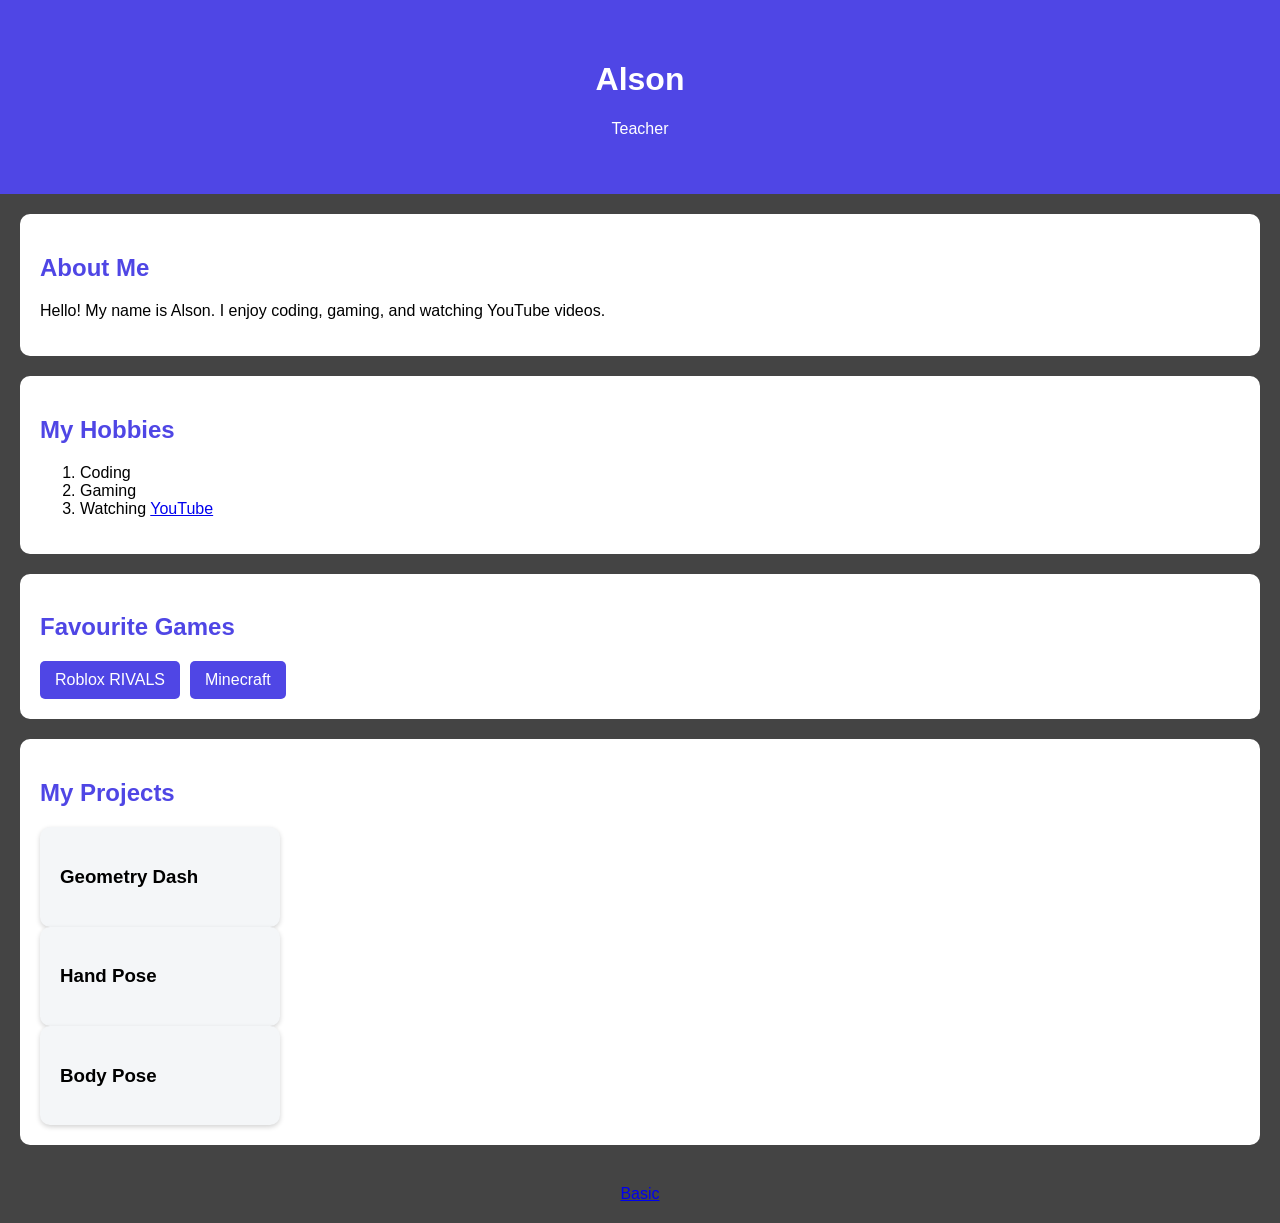
<file: index.html>
<!doctype html>
<html>
  <head>
    <title>Alson's Website</title>
    <link rel="stylesheet" href="style.css">
  </head>

  <body>
    <header>
      <h1>Alson</h1>
      <p>Teacher</p>
    </header>

    <!-- About me -->
    <section>
      <h2>About Me</h2>

      <p>
        Hello! My name is Alson. I enjoy coding, gaming, and watching YouTube videos.
      </p>
    </section>

    <!-- My Hobbies -->
    <section>
      <h2>My Hobbies</h2>
      <ol>
        <li>Coding</li>
        <li>Gaming</li>
        <li>Watching <a href="https://www.youtube.com/watch?v=dQw4w9WgXcQ" target="_self">YouTube</a></li>
      </ol>
    </section>

    <!-- My Favourite Video Games -->
    <section>
      <h2>Favourite Games</h2>

      <div class="games">
        <a href="https://www.roblox.com/games/17625359962/RIVALS" target="_blank">Roblox RIVALS</a>
        <a href="https://www.minecraft.net/en-us" target="_blank">Minecraft</a>
      </div>
    </section>

    <!-- My projects (add each time when a project is completed) -->
    <section>
      <h2>My Projects</h2>

      <div class="projects">
        <a href="02_geometrydash/index.html" target="_blank" class="card">
          <h3>Geometry Dash</h3>
          <p></p>
        </a>
      </div>
      <div class="projects">
        <a href="03_handpose/index.html" target="_blank" class="card">
          <h3>Hand Pose</h3>
          <p></p>
        </a>
      </div>
      <div class="projects">
        <a href="04_bodypose_game/index.html" target="_blank" class="card">
          <h3>Body Pose</h3>
          <p></p>
        </a>
      </div>
    </section>

    <footer>

      <!-- uncomment below for lesson 2. can be commented after to hide -->
      <a href="basic.html" target ="_blank">Basic</a>

    </footer>
  </body>
</html>
</file>
<file: style.css>
body {
  font-family: Arial, sans-serif;
  background-color: #444444;
  margin: 0;
}

header {
  background-color: #4f46e5;
  color: white;
  text-align: center;
  padding: 40px;
}

section {
  background-color: white;
  margin: 20px;
  padding: 20px;
  border-radius: 10px;
}

h2 {
  color: #4f46e5;
}

.games {
  display: flex;
  gap: 10px;
  flex-wrap: wrap;
}

.games a {
  background-color: #4f46e5;
  color: white;
  text-decoration: none;
  padding: 10px 15px;
  border-radius: 5px;
}

.games a:hover {
  background-color: #3730a3;
}

.projects {
  display: flex;
  gap: 20px;
  flex-wrap: wrap;
}

.card {
  background-color: #f4f6f8;
  width: 200px;
  padding: 20px;
  border-radius: 10px;
  text-decoration: none;
  color: black;
  box-shadow: 0 2px 5px lightgray;
}

.card:hover {
  transform: translateY(-5px);
}

footer {
  text-align: center;
  padding: 20px;
}
</file>
